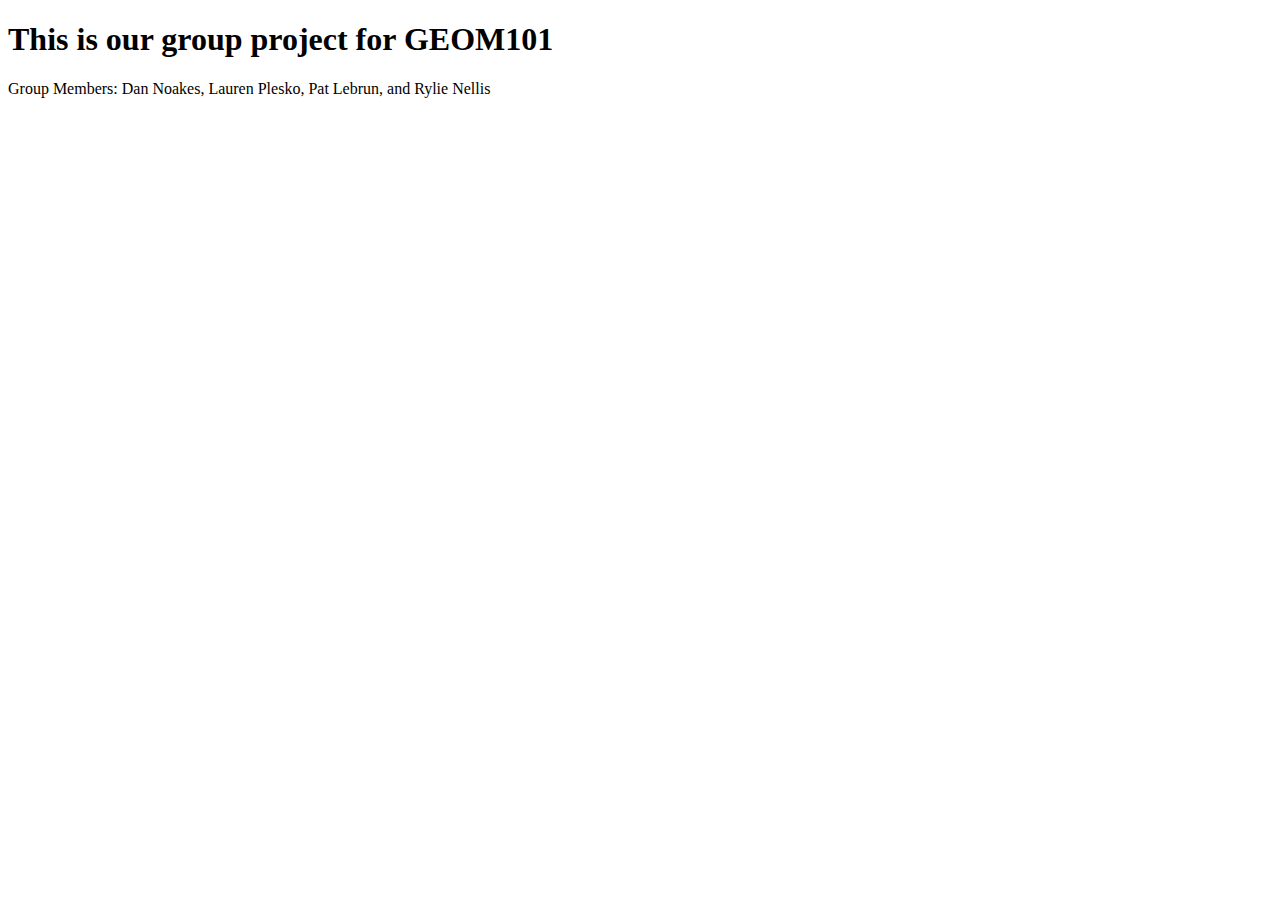
<file: index.htm>
<!DOCTYPE html>
<html>
<head>
<title> Assignment 3</title>
</head>
<body>

<h1>This is our group project for GEOM101</h1>
<p>Group Members: Dan Noakes, Lauren Plesko, Pat Lebrun, and Rylie Nellis</p>

</body>
</html>
</file>
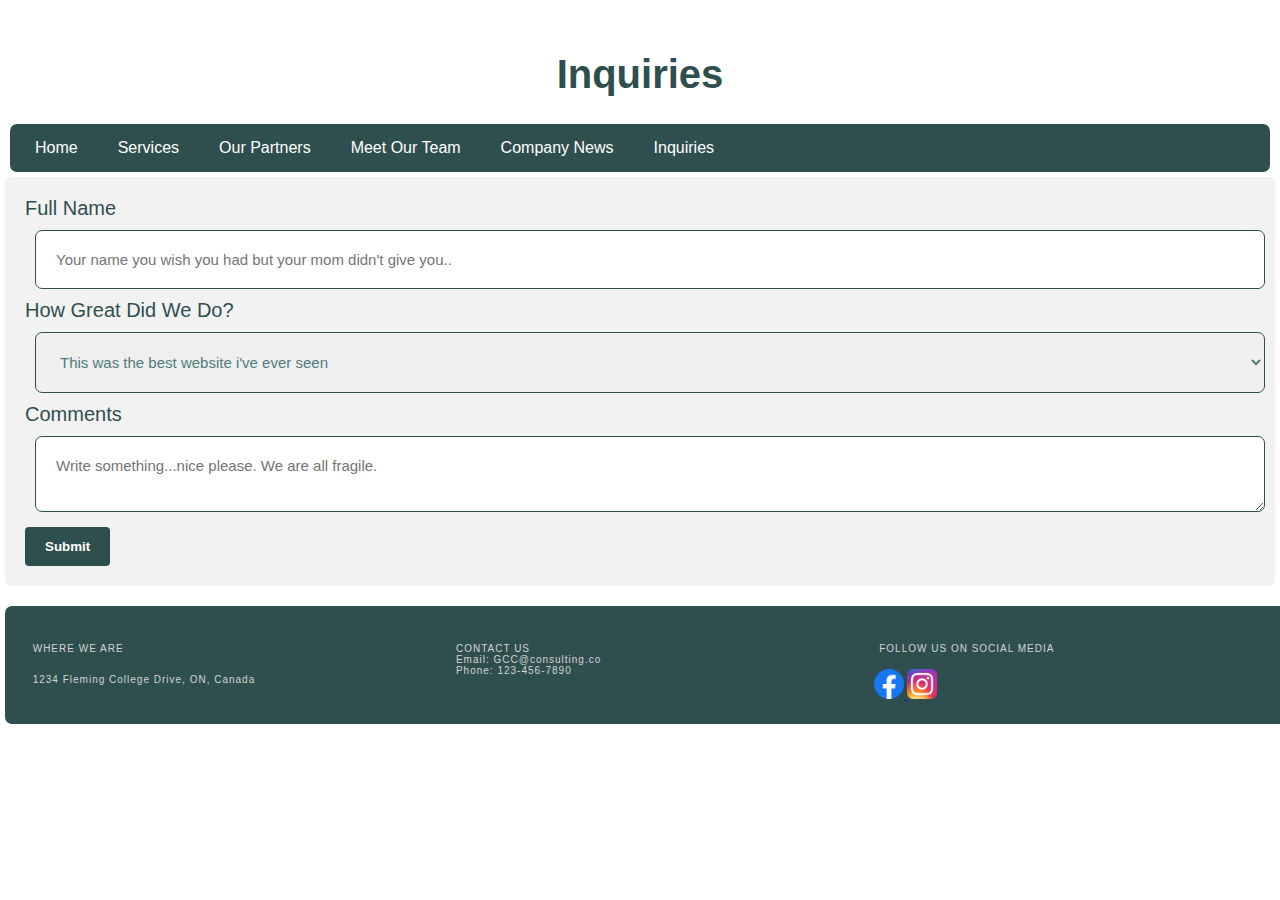
<file: inquiries.html>
<!DOCTYPE html>
<html lang=en>
<head>
<meta charset="UTF-8"/>
<meta name="viewport" content="width=device-width, initial-scale=1"/>
<link href="style.css" rel="stylesheet" type="text/css"/>
<title>GCC</title>
</head>
<body>
<header> 
    <h1>Inquiries</h1> 
</header>

<!--NAVIGATION Section: Lauren and Dan(anchored navigation in dropdown)-->
<nav> <!--inspired by the navigation list at https://www.w3schools.com/html/tryit.asp?filename=tryhtml_layout_float -->
    <div class="navbar" id="Laurensnavbar">
        <div class="navbarlist"><a href="index.html">Home</a></div>
        <div class="dropdown"><!--dropdown help from https://www.w3schools.com/howto/tryit.asp?filename=tryhow_css_dropdown_navbar-->
            <div class="navbarlist"><a href="services.html">Services</a>
                <div class="dropdown-content">
                    <a href="services.html#WebDesign">Web Design</a>
                    <a href="services.html#Programming">Programming</a>
                    <a href="services.html#Database">Database Construction and Maintenance</a>
                    <a href="services.html#Surveying">Surveying</a>
                    <a href="services.html#Cartography">Cartography</a>
                    <a href="services.html#SpatialAnalysis">Spatial Analysis</a>
                    <a href="services.html#Remote">Remote Sensing</a>
                </div>
            </div>
        </div>
        <div class="navbarlist"><a href="ourpartners.html">Our Partners</a></div>
        <div class="navbarlist"><a href="ourteam.html">Meet Our Team</a></div>
        <div class="navbarlist"><a href="News.html">Company News</a></div>
        <div class="navbarlist"><a href="inquiries.html">Inquiries</a></div>
    </div>
</nav>

<!--INQUIRY FORM /Owner: Rylie-->

<!--Inspired by explanations by https://www.freecodecamp.org/news/a-step-by-step-guide-to-getting-started-with-html-forms-7f77ae4522b5/-->
<div class="form">
  <form action="/inquiries.html"> <!--To save the inputs to local file-->
    <label for="Name">Full Name</label> <!--What title the input has for user-->
    <input type="text" id="Name" name="Name" placeholder="Your name you wish you had but your mom didn't give you..">

    <label for="Rating">How Great Did We Do?</label>
    <select id="Rating" name=Rating> <!--select is for an option parameter (like a choice)-->
      <option value="amazing">This was the best website i've ever seen</option>
      <option value="better">You did better than most</option>
      <option value="horrible">This website made me want to quit marking</option>
    </select>

    <label for="Comments">Comments</label>
    <textarea id="Comments" name="Comments" placeholder="Write something...nice please. We are all fragile." ></textarea>

    <input type="submit" value="Submit">
  
  </form>
</div>




<!--Footer section to incorporate responsive design and separate columns of information / Owner: Rylie-->
<footer>
        <div class="row">
            <div class="column">
              <p class="information">WHERE WE ARE</p>
                <p class="information">1234 Fleming College Drive, ON, Canada</p>
            </div>
            
            <div class="column">
                <p class="information">CONTACT US<br>Email: GCC@consulting.co<br>Phone: 123-456-7890</p>
            </div>
        
            <div class="column">
              <p class="information">FOLLOW US ON SOCIAL MEDIA</p>
              <!-- For the social media icons to show up in the footer - Rylie -->
              <a href="https://www.facebook.com/lakeheaduglobetrotters/">
                <img src="images/facebook.png" alt="facebook logo" width='30' height='30'>
              </a>
              <a href="https://www.instagram.com/">
                <img src="images/instagramlogo.png" alt="instagram camera logo" width='30' height='30'>
              </a>
            </div>
        </div>
      </footer>

</body>
</html>
</file>
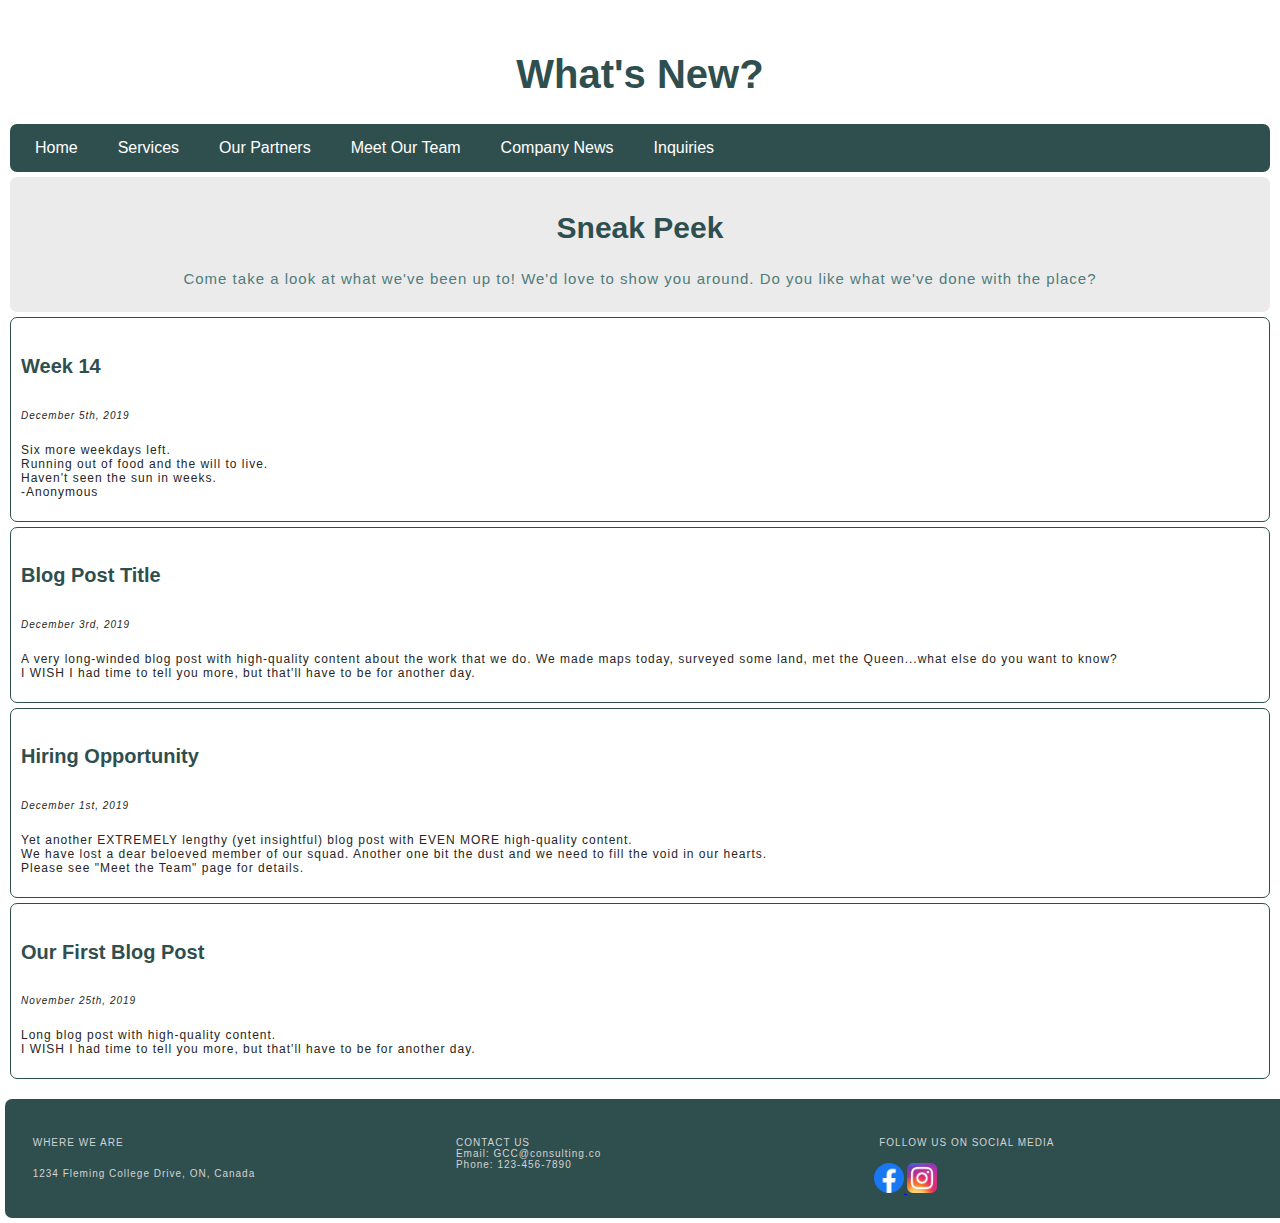
<file: News.html>
<!DOCTYPE html>
<html lang=en>
<head>
<meta charset="UTF-8"/>
<meta name="viewport" content="width=device-width, initial-scale=1"/>
<link href="style.css" rel="stylesheet" type="text/css"/>
<title>GCC</title>
</head>
<body>
<header> 
    <h1>What's New?</h1> 
</header>

<!--NAVIGATION Section: Lauren and Dan(anchored navigation in dropdown)-->
<nav> <!--inspired by the navigation list at https://www.w3schools.com/html/tryit.asp?filename=tryhtml_layout_float -->
    <div class="navbar" id="Laurensnavbar">
        <div class="navbarlist"><a href="index.html">Home</a></div>
        <div class="dropdown"><!--dropdown help from https://www.w3schools.com/howto/tryit.asp?filename=tryhow_css_dropdown_navbar-->
            <div class="navbarlist"><a href="services.html">Services</a>
                <div class="dropdown-content">
                    <a href="services.html#WebDesign">Web Design</a>
                    <a href="services.html#Programming">Programming</a>
                    <a href="services.html#Database">Database Construction and Maintenance</a>
                    <a href="services.html#Surveying">Surveying</a>
                    <a href="services.html#Cartography">Cartography</a>
                    <a href="services.html#SpatialAnalysis">Spatial Analysis</a>
                    <a href="services.html#Remote">Remote Sensing</a>
                </div>
            </div>
        </div>
        <div class="navbarlist"><a href="ourpartners.html">Our Partners</a></div>
        <div class="navbarlist"><a href="ourteam.html">Meet Our Team</a></div>
        <div class="navbarlist"><a href="News.html">Company News</a></div>
        <div class="navbarlist"><a href="inquiries.html">Inquiries</a></div>
    </div>
</nav>

<div class="centered">
    <h2>Sneak Peek</h2>
    <p>Come take a look at what we've been up to! We'd love to show you around. Do you like what we've done with the place?</p>
</div>

<!--Blog-ish layout and content, Owner: Lauren-->
<div class="blogpost">
    <h4 class="blogtitle">Week 14</h4>
    <p class="blogdate">December 5th, 2019</p>
    <p class="blogtext">Six more weekdays left.<br> Running out of food and the will to live. <br>Haven't seen the sun in weeks.<br>-Anonymous</p>
</div>
    
<div class="blogpost">
    <h4 class="blogtitle">Blog Post Title</h4>
    <p class="blogdate">December 3rd, 2019</p>
    <p class="blogtext">A very long-winded blog post with high-quality content about the work that we do. We made maps today, surveyed some land, met the Queen...what else do you want to know?<br> I WISH I had time to tell you more, but that'll have to be for another day.</p>
</div>    

<div class="blogpost">
    <h4 class="blogtitle">Hiring Opportunity</h4>
    <p class="blogdate">December 1st, 2019</p>
    <p class="blogtext">Yet another EXTREMELY lengthy (yet insightful) blog post with EVEN MORE high-quality content.<br> We have lost a dear beloeved member of our squad. Another one bit the dust and we need to fill the void in our hearts.<br> Please see "Meet the Team" page for details.</p>
</div> 

<div class="blogpost">
    <h4 class="blogtitle">Our First Blog Post</h4>
    <p class="blogdate">November 25th, 2019</p>
    <p class="blogtext">Long blog post with high-quality content.<br> I WISH I had time to tell you more, but that'll have to be for another day.</p>
</div> 

<!--Footer section to incorporate responsive design and separate columns of information / Owner: Rylie-->
<footer>
        <div class="row">
            <div class="column">
              <p class="information">WHERE WE ARE</p>
                <p class="information">1234 Fleming College Drive, ON, Canada</p>
            </div>
            
            <div class="column">
                <p class="information">CONTACT US<br>Email: GCC@consulting.co<br>Phone: 123-456-7890</p>
            </div>
        
            <div class="column">
              <p class="information">FOLLOW US ON SOCIAL MEDIA</p>
              <!-- For the social media icons to show up in the footer - Rylie -->
              <a href="https://www.facebook.com/lakeheaduglobetrotters/">
                <img src="images/facebook.png" alt="facebook logo" width='30' height='30'>
              </a>
              <a href="https://www.instagram.com/">
                <img src="images/instagramlogo.png" alt="instagram camera logo" width='30' height='30'>
              </a>
            </div>
        </div>
      </footer>

</body>
</html>
</file>
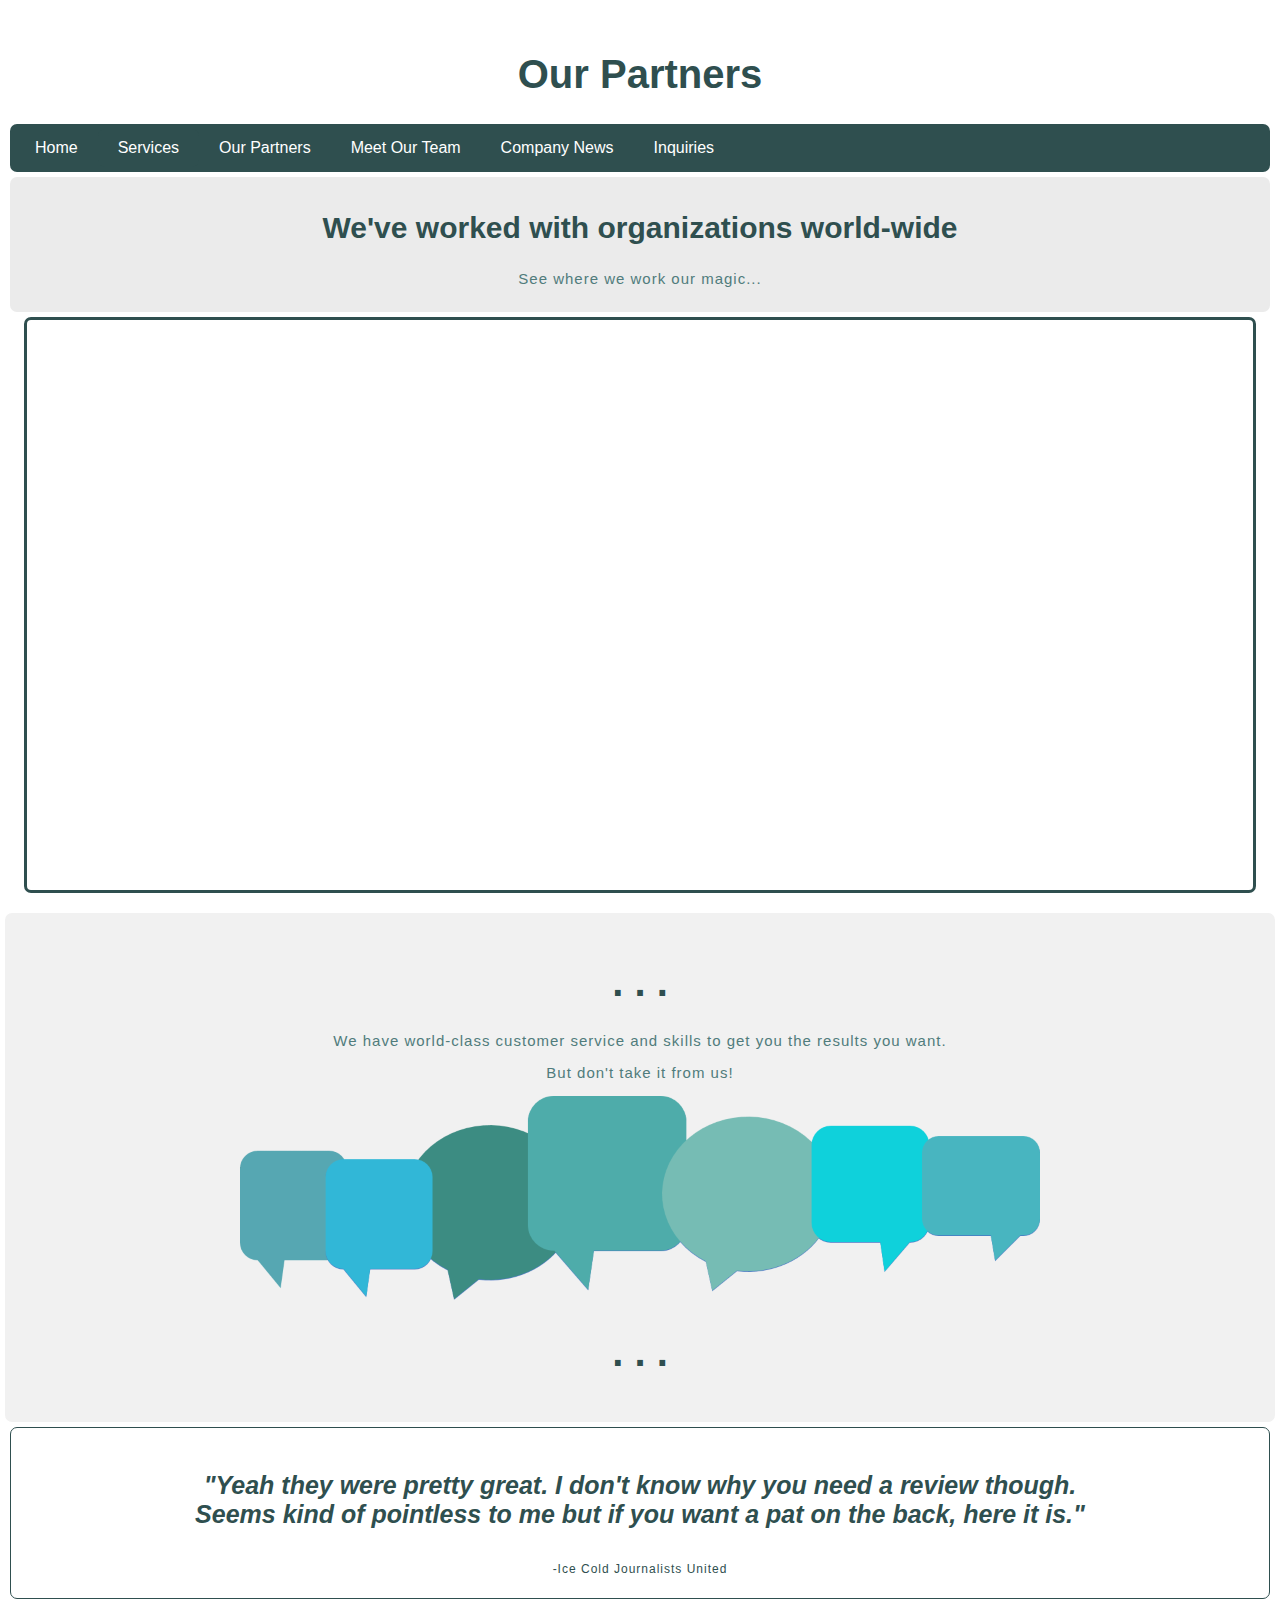
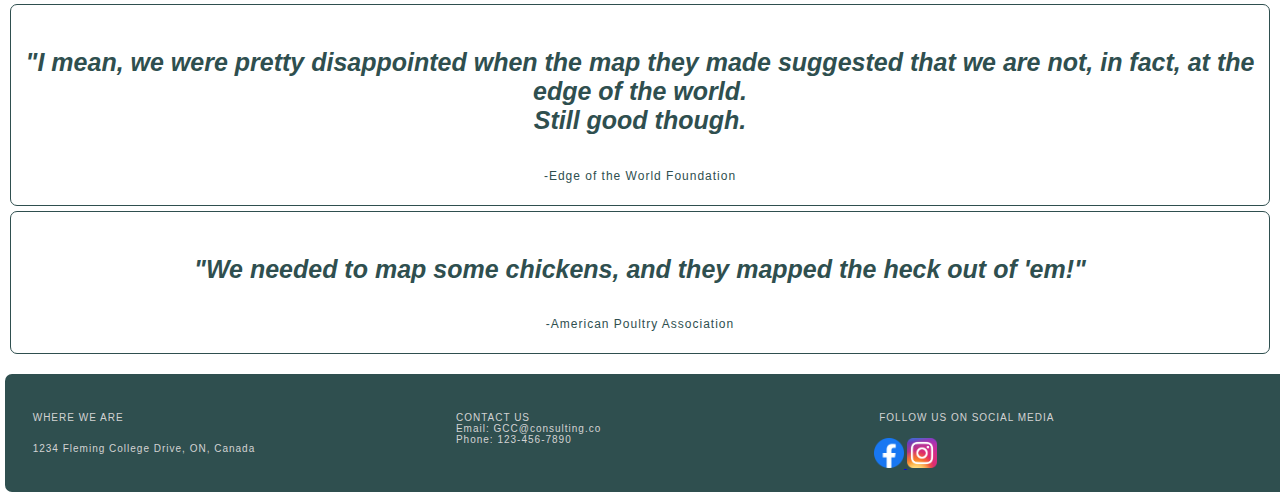
<file: ourpartners.html>
<!DOCTYPE html>
<html lang=en>
<head>
<meta charset="UTF-8"/>
<meta name="viewport" content="width=device-width, initial-scale=1"/>
<link href="style.css" rel="stylesheet" type="text/css"/>
<title>GCC</title>
</head>
<body>
<header> 
    <h1>Our Partners</h1> 
</header>
    
<!--NAVIGATION Section / Owner: Lauren and Dan(anchored navigation in dropdown)-->
<nav> <!--inspired by the navigation list at https://www.w3schools.com/html/tryit.asp?filename=tryhtml_layout_float -->
    <div class="navbar" id="Laurensnavbar">
        <div class="navbarlist"><a href="index.html">Home</a></div>
        <div class="dropdown"><!--dropdown help from https://www.w3schools.com/howto/tryit.asp?filename=tryhow_css_dropdown_navbar-->
            <div class="navbarlist"><a href="services.html">Services</a>
                <div class="dropdown-content">
                    <a href="services.html#WebDesign">Web Design</a>
                    <a href="services.html#Programming">Programming</a>
                    <a href="services.html#Database">Database Construction and Maintenance</a>
                    <a href="services.html#Surveying">Surveying</a>
                    <a href="services.html#Cartography">Cartography</a>
                    <a href="services.html#SpatialAnalysis">Spatial Analysis</a>
                    <a href="services.html#Remote">Remote Sensing</a>
                </div>
            </div>
        </div>
        <div class="navbarlist"><a href="ourpartners.html">Our Partners</a></div>
        <div class="navbarlist"><a href="ourteam.html">Meet Our Team</a></div>
        <div class="navbarlist"><a href="News.html">Company News</a></div>
        <div class="navbarlist"><a href="inquiries.html">Inquiries</a></div>
    </div>
</nav>

<!--INTERACTIVE MAP / Owner: Rylie-->
<div class="centered">
    <h2>We've worked with organizations world-wide</h2>
    <p>See where we work our magic...</p>
</div>

<div class="interactiveMap">
    <iframe title="GCC" src="//fleming.maps.arcgis.com/apps/Embed/index.html?webmap=36673b9e195d445c8559f31804fb4ce0&extent=-94.9817,-9.078,-3.0481,79.0764&zoom=true&previewImage=false&scale=true&disable_scroll=true&theme=light">
    </iframe>
</div>

<!--WHAT OUR CUSTOMERS SAY / Owner: Rylie-->
<div class="customerreviews">
    <h1>.  .  .</h1>
    <p>We have world-class customer service and skills to get you the results you want.</p>
    <p>But don't take it from us!</p>
    <img src="images/whatourcustomerssay.png" alt="a bunch of colourful speech bubbles" class="imgFit">
    
    <h1>.  .  .</h1>
</div>

<div class="partnerreview">
    <h4 class="reviewtitle">"Yeah they were pretty great. I don't know why you need a review though.<br>Seems kind of pointless to me but if you want a pat on the back, here it is."</h4>
    <p class="reviewtext">-Ice Cold Journalists United</p>
</div> 

<div class="partnerreview">
    <h4 class="reviewtitle">"I mean, we were pretty disappointed when the map they made suggested that we are not, in fact, at the edge of the world.<br>Still good though.</h4>
    <p class="reviewtext">-Edge of the World Foundation</p>
</div> 

<div class="partnerreview">
    <h4 class="reviewtitle">"We needed to map some chickens, and they mapped the heck out of 'em!"</h4>
    <p class="reviewtext">-American Poultry Association</p>
</div> 


<!--Footer section to incorporate responsive design and separate columns of information / Owner: Rylie-->
<footer>
        <div class="row">
            <div class="column">
              <p class="information">WHERE WE ARE</p>
                <p class="information">1234 Fleming College Drive, ON, Canada</p>
            </div>
            
            <div class="column">
                <p class="information">CONTACT US<br>Email: GCC@consulting.co<br>Phone: 123-456-7890</p>
            </div>
        
            <div class="column">
              <p class="information">FOLLOW US ON SOCIAL MEDIA</p>
              <!-- For the social media icons to show up in the footer - Rylie -->
              <a href="https://www.facebook.com/lakeheaduglobetrotters/">
                <img src="images/facebook.png" alt="facebook logo" width='30' height='30'>
              </a>
              <a href="https://www.instagram.com/">
                <img src="images/instagramlogo.png" alt="instagram camera logo" width='30' height='30'>
              </a>
            </div>
        </div>
      </footer>

</body>
</html>
</file>
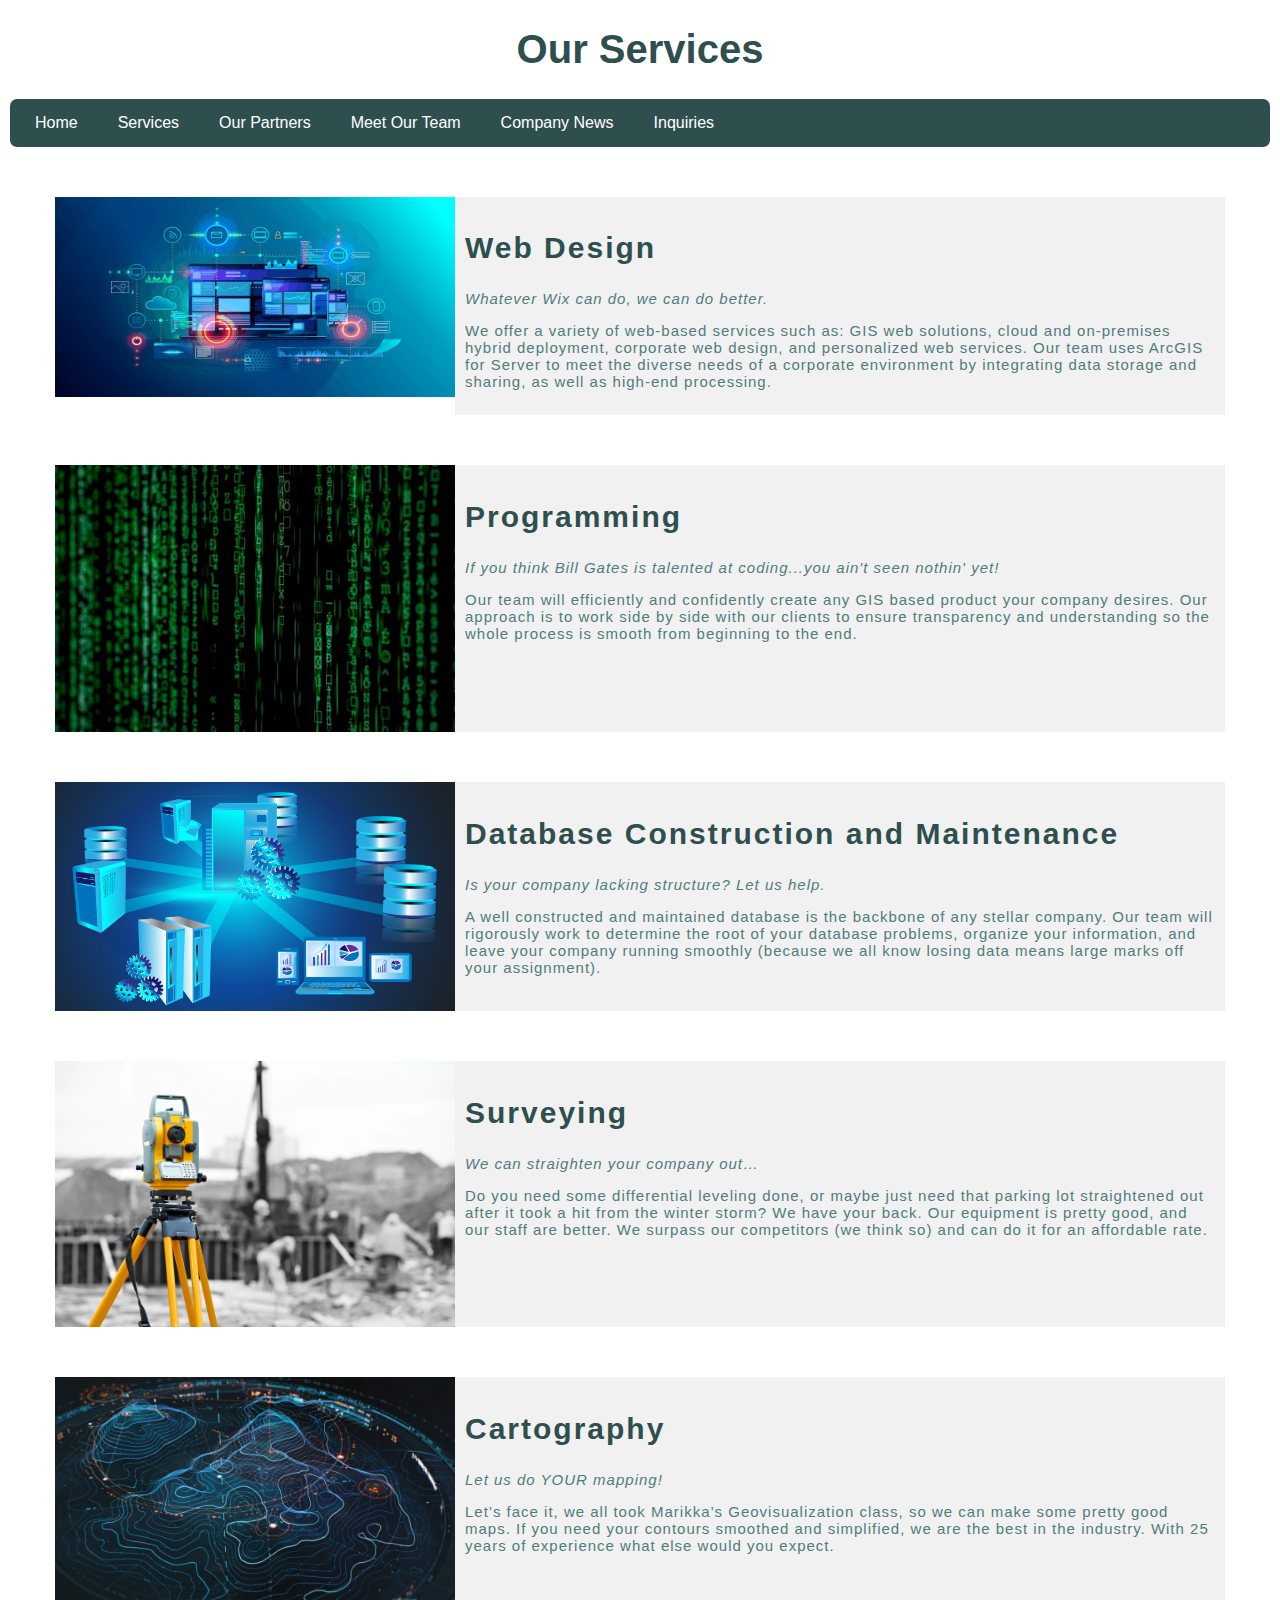
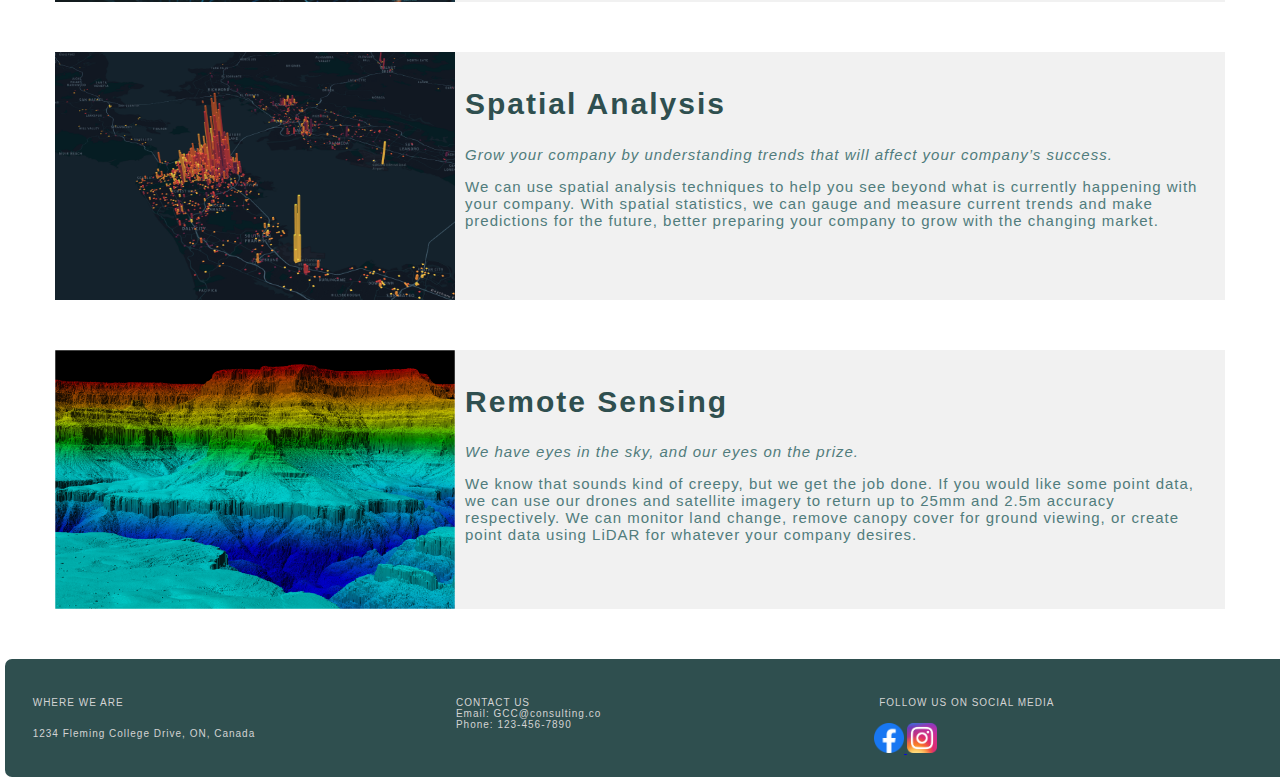
<file: services.html>
<!--This document will be used for the Services page -->
<!DOCTYPE html>
<html lang=en>
<head>
<meta charset="UTF-8"/>
<meta name="viewport" content="width=device-width, initial-scale=1"/>
<link href="style.css" rel="stylesheet" type="text/css"/>
<title>GCC</title>
</head>

<body>
<div class="servicespage">
    <h1>Our Services</h1>
</div>
<!--NAVIGATION Section: Lauren and Dan(anchored navigation in dropdown)-->
<nav> <!--inspired by the navigation list at https://www.w3schools.com/html/tryit.asp?filename=tryhtml_layout_float -->
    <div class="navbar" id="Laurensnavbar">
        <div class="navbarlist"><a href="index.html">Home</a></div>
        <div class="dropdown"><!--dropdown help from https://www.w3schools.com/howto/tryit.asp?filename=tryhow_css_dropdown_navbar-->
            <div class="navbarlist"><a href="services.html">Services</a>
                <div class="dropdown-content">
                    <a href="#WebDesign">Web Design</a>
                    <a href="#Programming">Programming</a>
                    <a href="#Database">Database Construction and Maintenance</a>
                    <a href="#Surveying">Surveying</a>
                    <a href="#Cartography">Cartography</a>
                    <a href="#SpatialAnalysis">Spatial Analysis</a>
                    <a href="#Remote">Remote Sensing</a>
                </div>
            </div>
        </div>
        <div class="navbarlist"><a href="ourpartners.html">Our Partners</a></div>
        <div class="navbarlist"><a href="ourteam.html">Meet Our Team</a></div>
        <div class="navbarlist"><a href="News.html">Company News</a></div>
        <div class="navbarlist"><a href="inquiries.html">Inquiries</a></div>
    </div>
</nav>

<!-- Services Section - Owner: Dan Date: 12.05.19-->


<div> 
    <!--Image Source: - https://mytechdecisions.com/network-security/keys-better-web-design-->
    <section id="WebDesign" class="services">
        <div>
        <img src="images/WebDesign.jpg" width="400" height="300" alt="Digital Screens" class="imgFit">
        </div>
    
        <article>
        <h2>Web Design</h2>
        <p>
            <i>Whatever Wix can do, we can do better.</i>
        </p>
        <p>
            We offer a variety of web-based services such as: GIS web solutions, 
            cloud and on-premises hybrid deployment, corporate web design, and personalized web services. 
            Our team uses ArcGIS for Server to meet the diverse needs of a corporate environment by integrating data 
            storage and sharing, as well as high-end processing.
        </p>
        </article>
    </section>
</div>


<div> 
    <!--Image Source: - https://dev.to/aviaryan-->	
    <section id ="Programming" class="services">
        <div>
        <img src="images/programming.jpg" width="400" height="300" alt="Programming Matrix" class="imgFit">
        </div>
    
        <article>
        <h2>Programming</h2>
        <p>
            <i>If you think Bill Gates is talented at coding...you ain't seen nothin' yet!</i>
        </p>
        <p>
            Our team will efficiently and confidently create any GIS based product your company desires. 
            Our approach is to work side by side with our clients to ensure transparency and understanding so 
            the whole process is smooth from beginning to the end.
        </p>
        </article>
    </section>
</div>

<div>
    <!--Image Source: - https://www.bmc.com/blogs/dbms-database-management-systems/ -->	
    <section id="Database" class="services">
        <div>
        <img src="images/database.png" width="400" height="300" alt="Database Network" class="imgFit">
        </div>
    
        <article>
        <h2>Database Construction and Maintenance</h2>
        <p>
            <i>Is your company lacking structure? Let us help.</i>
        </p>
        <p>
            A well constructed and maintained database is the backbone of any stellar company.
            Our team will rigorously work to determine the root of your database problems, 
            organize your information, and leave your company running smoothly (because we all know losing data 
            means large marks off your assignment).
        </p>
        </article>
    </section>
</div>

<div>
    <!--Image Source: - http://www.rakex.fi/mittaus-->	
    <section id="Surveying" class="services">
        <div>
        <img src="images/Surveying.jpg" width="400" height="300" alt="Theodolite Measurement Instrument" class="imgFit">
        </div>
    
        <article>
        <h2>Surveying</h2>
        <p>
            <i>We can straighten your company out…</i> 
        </p>
        <p>
            Do you need some differential leveling done, or maybe just need that parking lot straightened out 
            after it took a hit from the winter storm? We have your back. Our equipment is pretty good, and our staff are better. 
            We surpass our competitors (we think so) and can do it for an affordable rate.
        </p>
        </article>
    </section>
</div>

<div>
    <!--Image Source - https://www.make2digital.com/projects/topography-fui-concept/ -->	
    <section id="Cartography" class="services">
        <div>
        <img src="images/Cartography.jpg" width="400" height="300" alt="Contours on a digital globe" class="imgFit">
        </div>
    
        <article>
        <h2>Cartography</h2>
        <p>
            <i>Let us do YOUR mapping!</i> 
        </p>
        <p>
            Let’s face it, we all took Marikka’s Geovisualization class, so we can make some pretty good maps. 
            If you need your contours smoothed and simplified, we are the best in the industry. With 25 years 
            of experience what else would you expect.
        </p>
        </article>
    </section>
</div>

<div>
    <!--Image Source - https://www.analyticsvidhya.com/blog/2018/06/ubers-kepler-gl-open-source-tool-analyzing-location-data-no-coding-required/-->	
    <section id="SpatialAnalysis"  class="services">
        <div>
        <img src="images/Spatial.png" width="400" height="300" alt="Analysis of corporate growth in a 3d model" class="imgFit">
        </div>
    
        <article>
        <h2>Spatial Analysis</h2>
        <p>
            <i>Grow your company by understanding trends that will affect your company’s success.</i>
        </p>
        <p>
            We can use spatial analysis techniques to help you see beyond what is currently happening with your company. 
            With spatial statistics, we can gauge and measure current trends and make predictions for the future, 
            better preparing your company to grow with the changing market.
        </p>
        </article>
    </section>
</div>

<div>
    <!--Image Source - https://blog.rpmclasers.com/fiber-lasers-for-lidar-->	
    <section id="Remote" class="services">
        <div>
        <img src="images/Remote.png" width="400" height="300" alt="LiDAR points of the grand canyon" class="imgFit">
        </div>
    
        <article>
        <h2>Remote Sensing</h2>
        <p>
            <i>We have eyes in the sky, and our eyes on the prize.</i>
        </p>
        <p>
            We know that sounds kind of creepy, but we get the job done. 
            If you would like some point data, we can use our drones and satellite 
            imagery to return up to 25mm and 2.5m accuracy respectively.  
            We can monitor land change, remove canopy cover for ground viewing, or create point data using 
            LiDAR for whatever your company desires.
        </p>
        </article>
    </section>
</div>
    
<!--Footer section to incorporate responsive design and separate columns of information / Owner: Rylie-->
<footer>
        <div class="row">
            <div class="column">
              <p class="information">WHERE WE ARE</p>
                <p class="information">1234 Fleming College Drive, ON, Canada</p>
            </div>
            
            <div class="column">
                <p class="information">CONTACT US<br>Email: GCC@consulting.co<br>Phone: 123-456-7890</p>
            </div>
        
            <div class="column">
              <p class="information">FOLLOW US ON SOCIAL MEDIA</p>
              <!-- For the social media icons to show up in the footer - Rylie -->
              <a href="https://www.facebook.com/lakeheaduglobetrotters/">
                <img src="images/facebook.png" alt="facebook logo" width='30' height='30'>
              </a>
              <a href="https://www.instagram.com/">
                <img src="images/instagramlogo.png" alt="instagram camera logo" width='30' height='30'>
              </a>
            </div>
        </div>
      </footer>

</body>
</html>
</file>
<file: style.css>
/* GENERAL STYLE FOR WEBSITE / Owner: Rylie and Dan added body, and experience */
h1 {
  font-size: 40px;
  font-family: sans-serif;
  text-align: center;
  color: darkslategray;
}
h2 {
  font-size: 30px;
  font-family: sans-serif;
  color: darkslategray
}
h3 {
  font-size: 20px;
  font-family: sans-serif;
  font-weight: bold;
  color: #507c7c;
}
h4 { 
  font-size: 15px;
  font-family: sans-serif;
  color: lightgray;
}
p, .ourexperience {
  font-size: 15px;
  font-family: sans-serif;
  color: #507c7c;
  letter-spacing: 1px;
}
body{
  background-color: white;
  margin: 5px;
}
header {
  text-align:center;
  padding-top:20px;
  font-family: 'Segoe UI', Tahoma, Geneva, Verdana, sans-serif
}
.centered{
  text-align: center;
  background-color: rgb(235, 235, 235);
  padding: 10px;
  margin: 5px;
  border-radius: 7px;
}

/* HOME PAGE */

/* NAVBAR container and contents / Owner: Lauren */

.navbar { /* the beginning of the navigation bar, present on all pages of the site */
  /* base format derived from w3schools.com/css/tryit.asp?filename=trycss_navbar_horizontal_black */
  list-style-type: none;
  margin: 5px;
  padding: 5px;
  overflow: hidden;
  background-color: darkslategray;
  border-radius: 7px; /* slightly rounded edges */
}
/* this keeps the links of the navigation bar to the left, rather than the default stacked */
.navbarlist, .dropdown-content { 
  float: left;
}
/* style for the dropdown */
.navbarlist a, .dropdown-content a {
  display: block;
  color: white;
  padding: 10px 20px 10px 20px; 
  text-align: center;
  font-family: sans-serif;
  text-decoration: none; /* this removes the underline, which looks very ugly if left there */
  border-radius: 7px;
}
/* navbar dropdown style on hover */
.navbarlist a:hover, .dropdown-content a:hover {
  background-color: white;
  color: darkslategray;
	border-radius: 7px;
}
.dropdown {
  float: left;
  overflow: hidden;
  text-decoration: none;
  font-size: 16px;
  font: sans-serif;
  border: none;
  border-radius: 7px;
  outline: none;
  color: darkslategray;
  background-color: inherit;
  font-family: inherit;
  text-decoration: none;
}
.dropdown-content {
  display: none;
  font: sans-serif;
  color: darkslategray;
  position: absolute;
  background-color: #f9f9f9;
  box-shadow: 0px 8px 16px 0px rgba(0,0,0,0.2);
  z-index: 1;
  min-width: 50px;
  border-radius: 7px;
}
.dropdown-content a {
  color: darkslategray;
  background-color: white;
  float: none;
  padding: 12px 16px;
  text-decoration: none;
  display: block;
  text-align: left;
}
.dropdown-content a:hover {
  background-color: #ddd;
}
/* dropdown items appear when cursor hovers over dropdown */
.dropdown:hover .dropdown-content {
  display: block;
}
/* End of Lauren's navbar */

/* Start of Scroll Images Slideshow / Owner: Dan 12.03.19 */
.MovingImages {
  width: 1000px;
  position: relative;
  margin: auto;
}
/* Hide Image */
.Slides{
  display: none;
}
/* Next and Previous */
.prev, .next {
  cursor: default;
  position: absolute;
  top: 50%;
  width: auto;
  margin-top: -22px;
  padding: 16px;
  color: white;
  font-weight: bold;
  font-size: 20px;
  transition: 0.5s ease;
  border-radius: 0 3px 3px 0;
  user-select: none;
}
/* Position the "next button" to the right */
.next {
  right: 0;
  border-radius: 3px 0 0 3px;
}
/* On hover, add a black background color with a little bit see-through */
.prev:hover, .next:hover {
  background-color: rgba(0,0,0,0.8);
}
.text {
  color: #f1f1f1 ;
  font-size: 20px;
  background-color: #4B4B4B;
  padding: 8px 12px;
  position: absolute;
  bottom: 8px;
  width: 25%;
  text-align: center;
}
/* Number text (1/3 etc) */
.numbertext {
  color: #f1f1f1;
  font-size: 12px;
  padding: 8px 12px;
  position: absolute;
  top: 0;
}
/* The dots/bullets/indicators */
.dot {
  cursor: pointer;
  height: 15px;
  width: 15px;
  margin: 0 2px;
  background-color: #bbb;
  border-radius: 50%;
  display: inline-block;
  transition: background-color 0.6s ease;
}
.active, .dot:hover {
  background-color: #717171;
}
/* Fading animation */
.fade {
  -webkit-animation-name: fade;
  -webkit-animation-duration: 1.5s;
  animation-name: fade;
  animation-duration: 1.5s;
}
@-webkit-keyframes fade {
  from {opacity: .4}
  to {opacity: 1}
}
@keyframes fade {
  from {opacity: .4}
  to {opacity: 1}
}
/* End of moving images slideshow Owner: Dan */

/* MISSION STATEMENT / Owner: Rylie */
.mission{
  background-color: #d0e1e1;
  text-align: center;
  border: 1px solid darkslategray;
  padding: 5px 10px;
  border-radius: 7px; /* slightly rounded edges to be consistent with navbar */
}
/* End of missions statement */
body {
  font-family:"sans-serif";
}


/* Container for flexboxes */
/* Home Page text and images. / Owner: Dan */
.consulting{
	margin: 50px;
}
.technology{
	margin: 50px;
}
.gcc{
	margin: 50px;
}
section {
  display: -webkit-flex;
  display: flex;
}
/* Style the content */
article {
  -webkit-flex: 3;
  -ms-flex: 3;
  flex: 3;
  background-color: #f1f1f1;
  padding: 10px;
  font-family: "sans-serif";
  text-align:left;
  color: #4B4B4B;
  letter-spacing: 2px;
}
/* Design and style credit: https://www.w3schools.com/cssref/css3_pr_flex-direction.asp */
@media (max-width: 800px) {
  section {
    -webkit-flex-direction: column;
    flex-direction: column;
  }
}
/* End of container for flexboxes -/ Owner: Dan*/


/*FOOTER / Owner: Rylie */

footer {
	margin-top: 20px;
	padding: 10px;
	bottom: 0;
	width: 100%;
	font-size: 10px;
  color: lightgray;
  background-color: darkslategray;
  border-radius: 7px;
}
p.information {
  text-align: left;
  padding: 5px;
  font-family: sans-serif;
  font-size: 10px;
  color: lightgray;
}
.column { /*Columns inspired by https://www.w3schools.com/cssref/tryit.asp?filename=trycss3_column-rule */
  float: left;
  width: 31.33%;
  margin: 1%;
  border-radius: 5px;
}
.row:after {
  content: "";
  display: table;
  clear: both;
}
/* END of footer */

/* Services Page - Owner: Dan 12.05.19 */
.services {
  margin: 50px;
}

/* End of Services Page - Owner: Dan 12.05.19 */

/*****OUR PARTNERS PAGE******/

/* INTERACTIVE MAP / Owner: Rylie. Lauren just played with sizing */

.interactiveMap iframe {
  position: relative;
  top: 0;
  left: 0;
  width: 95%;
  height: 550px;
  padding: 10px;
  border: solid darkslategray;
  display: block;
  margin-left: auto;
  margin-right: auto;
  border-radius: 7px;
}

/*CUSTOMER REVIEW / Owner: Rylie*/

.customerreviews {
  margin-top: 20px;
  padding: 20px;
  background-color:  #f1f1f1;
  text-align: center;
  border-radius: 7px;
}
.imgFit {
  max-width: 100%;
  height: auto;
  /* object-fit: contain; */
  object-position: 50% 50%;
  display: block;
  margin-left: auto;
  margin-right: auto; 
}

/* OUR TEAM PAGE */

/* TEAM PICTURE AS BACKGROUND / Owner: Rylie */
.meettheteam {
  position: relative;
  background-size: cover;
  background-position: center;
}

/* TABS on Our Team page /Owner: Lauren */

/* Style the tab */
.tab {
  overflow: hidden;
  border: 1px solid #ccc;
  background-color: #f1f1f1;
  border-radius: 7px;
  margin: 5px;
}
/* Style the buttons that are used to open the tab content */
.tab button {
  background-color: inherit;
  color: darkslategray;
  font-family: sans-serif;
  font-size: 14px;
  float: left;
  border: none;
  outline: none;
  cursor: pointer;
  padding: 12px 14px;
  transition: 0.3s;
}
/* Change background color of buttons on hover */
.tab button:hover {
  background-color: #ddd;
}
/* Create an active/current tablink class */
.tab button.active {
  background-color: #ccc;
}
/* Style the tab content */
.tabcontent {
  display: none;
  padding: 6px 12px;
  border: 1px solid #ccc;
  border-radius: 7px;
  margin: 5px;
}
p.jobtitle {
  font-size: 16px;
  font-family: sans-serif;
  color: #404040;
  font-style: italic;
}
p.tabcontentptag {
  text-align: left;
  font-size: 14px;
  font-weight: normal;
  color: #262626
}

/* End of TABS CSS */

/* What's New blog post & Partner Reviews layout / Owner: Lauren / One blog post by Rylie*/
.blogpost {
  text-align: left;
  background-color: white;
  padding: 10px;
  margin: 5px;
  border-radius: 7px;
  border: 1px solid darkslategray;
}
h4.blogtitle {
  color: darkslategray;
  font-size: 20px;
  padding-bottom: 5px;
  font-family: sans-serif;
}
p.blogdate {
  color: #262626;
  font-size: 10px;
  font-family: sans-serif;
  font-style: italic;
  padding-bottom: 10px;
}
p.blogtext{
  color: #262626;
  font-size: 12px;
  font-weight: normal;
  font-family: sans-serif;
  text-align: left;
}
.partnerreview {
  text-align: center;
  background-color: white;
  padding: 10px;
  margin: 5px;
  border-radius: 7px;
  border: 1px solid darkslategray;
}
h4.reviewtitle {
  color: darkslategray;
  font-size: 25px;
  font-family: sans-serif;
  text-align: center;
  font-style: italic;
}
p.reviewtext {
  color: darkslategray;
  font-size: 12px;
  font-weight: normal;
  text-align: center;
  font-family: sans-serif;
}

/* INQUIRY PAGE / Owner: Rylie */

/* Creating forms using HTML and CSS inspired by  https://www.w3schools.com/howto/howto_css_contact_form.asp */

input[type=text], select, textarea { /*for input elements*/
  width: 100%;
  padding: 20px;
  border: 1px solid darkslategray;
  border-radius: 7px;
  box-sizing: border-box;
  margin: 10px;
  resize: vertical;
}
input[type=submit] { /*for the submit button*/ 
  background-color: darkslategray;
  font-weight: bold;
  font-family: sans-serif;
  color: white;
  padding: 12px 20px;
  border: none;
  border-radius: 4px;
  cursor: pointer; /* changes the cursor over that block to a pointer */
}
input[type=submit]:hover { /*when the user hovers over the submit button to know its active*/
  background-color:lightgray;
  color: darkslategray;
  font-family: sans-serif;
  font-weight: bold;
}
.form {
  border-radius: 7px;
  background-color: #f2f2f2;
  padding: 20px;
  font-family: sans-serif;
  font-size: 20px;
  color: darkslategray;

}
#Comments, #Rating, #Name {
  font-size: 15px;
  font-family: sans-serif;
  color: #507c7c;
}

/* END OF CSS */
</file>
